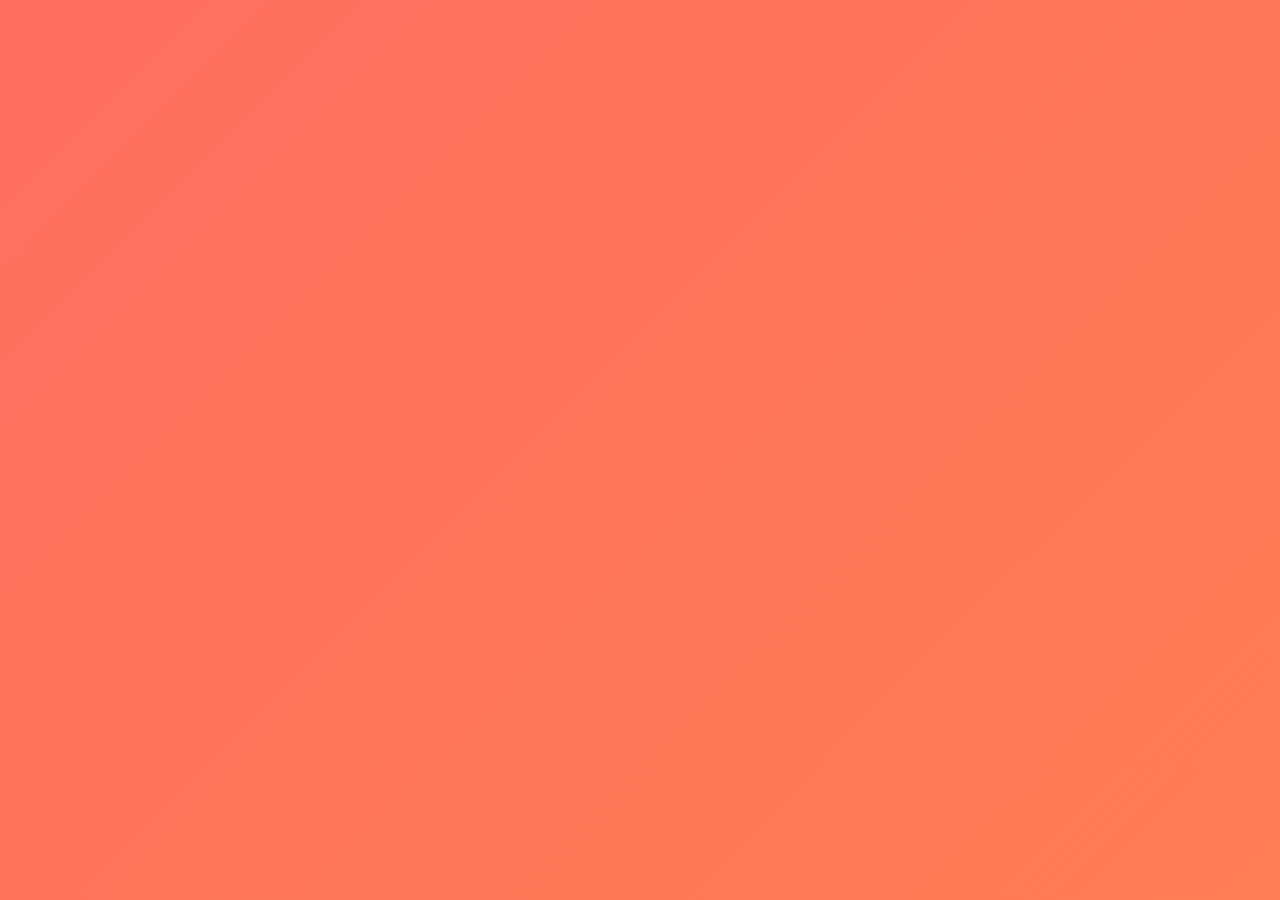
<file: index.html>
<!DOCTYPE html>
<html lang="en">
<head>
    <meta charset="UTF-8">
    <meta name="viewport" content="width=device-width, initial-scale=1.0">
    <title>Happy Birthday!</title>
    <link rel="stylesheet" href="style.css">
    <link rel="preconnect" href="https://fonts.googleapis.com">
    <link rel="preconnect" href="https://fonts.gstatic.com" crossorigin>
    <link href="https://fonts.googleapis.com/css2?family=Dancing+Script:wght@700&family=Pacifico&family=Quicksand:wght@400;700&display=swap" rel="stylesheet">
</head>
<body class="page-transition">
    <div class="background-animation"></div>

    <div class="container welcome-page">
        <h1 class="fade-in-text">Happy Birthday, Dharani!</h1>
        <p class="fade-in-text delay-1">Wishing you a day filled with joy, laughter, and everything wonderful.</p>
        <button id="exploreButton" class="cta-button bounce">Explore Our Memories</button>
    </div>

    <script src="script.js"></script>
</body>
</html>
</file>
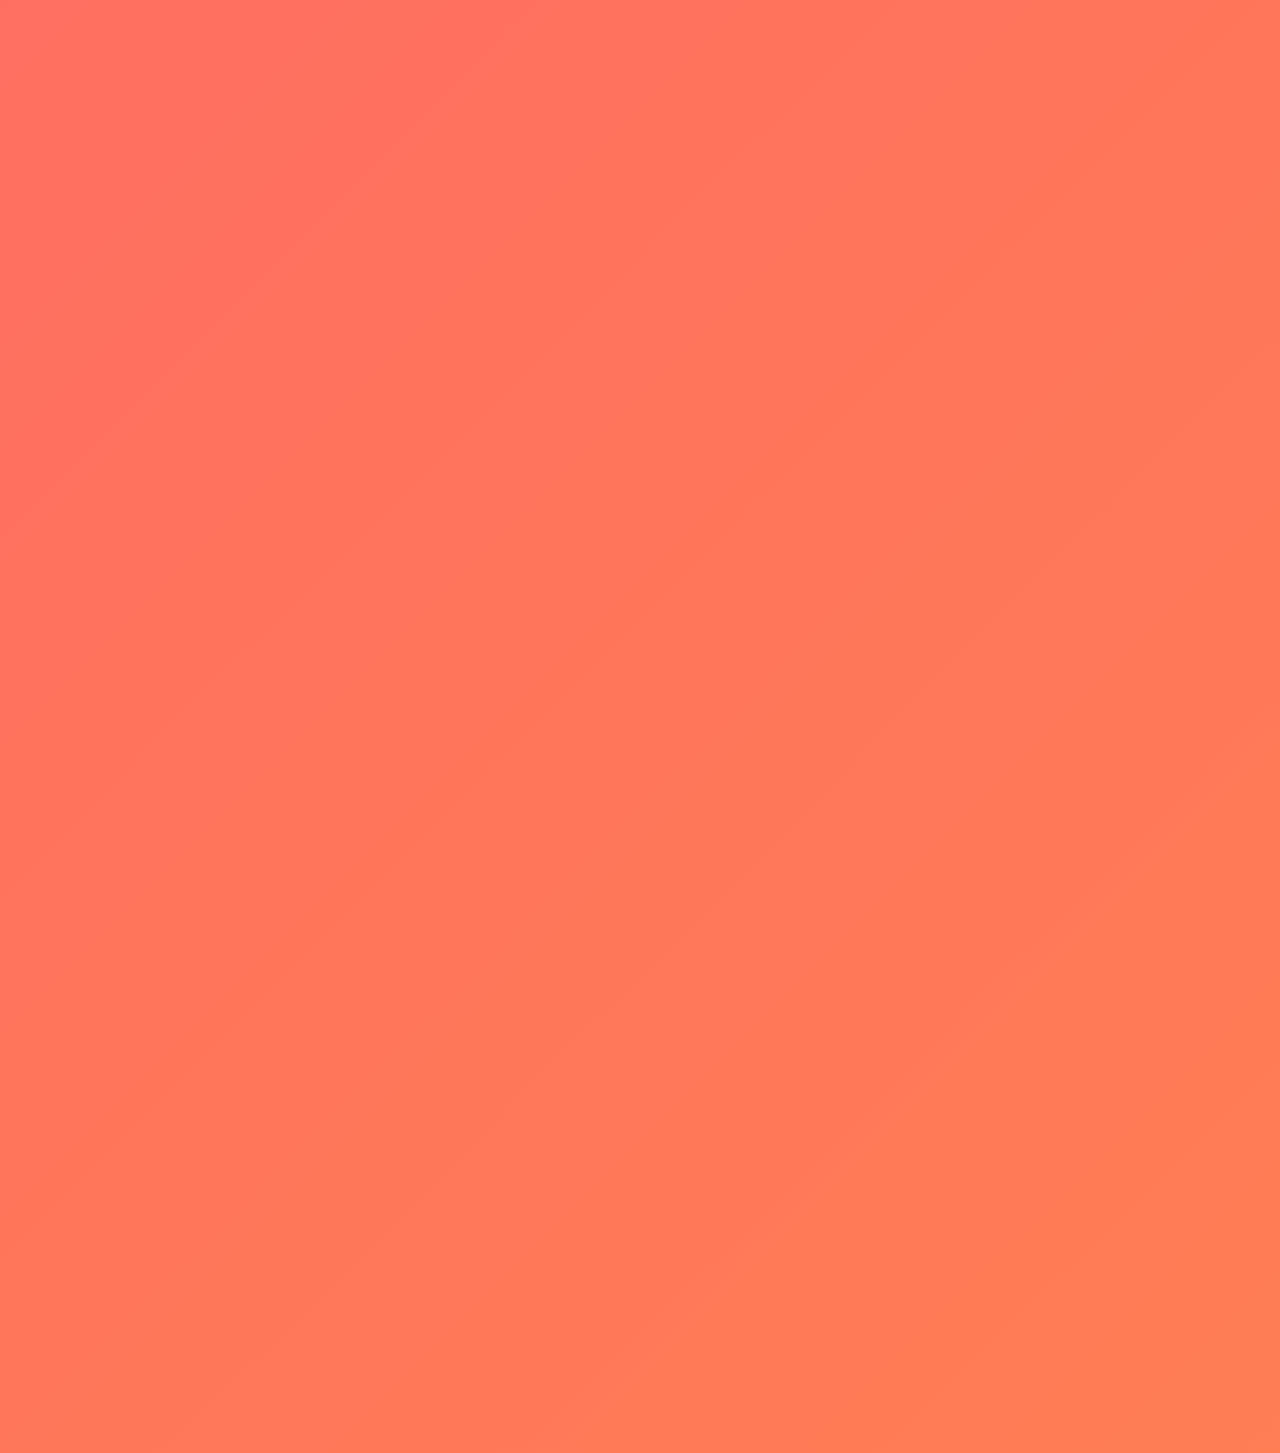
<file: quotes.html>
<!DOCTYPE html>
<html lang="en">
<head>
    <meta charset="UTF-8">
    <meta name="viewport" content="width=device-width, initial-scale=1.0">
    <title>Inspirational Quotes</title>
    <link rel="stylesheet" href="style.css">
    <link rel="preconnect" href="https://fonts.googleapis.com">
<link rel="preconnect" href="https://fonts.gstatic.com" crossorigin>
<link href="https://fonts.googleapis.com/css2?family=Playfair+Display:wght@700&family=Roboto:wght@400;500&display=swap" rel="stylesheet">

</head>
<body class="page-transition">
    <div class="container quotes-page">
        <h1 class="slide-in-top">Words of Wisdom</h1>
        <div class="quotes-section">
            <blockquote class="fade-in-quote delay-0">
                "The best way to predict the future is to create it."
                <cite>– Peter Drucker</cite>
            </blockquote>
            <blockquote class="fade-in-quote delay-1">
                "Life is what happens when you're busy making other plans."
                <cite>– John Lennon</cite>
            </blockquote>
            <blockquote class="fade-in-quote delay-2">
                "Believe you can and you're halfway there."
                <cite>– Theodore Roosevelt</cite>
            </blockquote>
            <blockquote class="fade-in-quote delay-3">
                "The only way to do great work is to love what you do."
                <cite>– Steve Jobs</cite>
            </blockquote>
            <blockquote class="fade-in-quote delay-4">
                "Happiness is not something ready-made. It comes from your own actions."
                <cite>– Dalai Lama XIV</cite>
            </blockquote>
            </div>
        <p class="final-message fade-in-text delay-5">Thank you for being an amazing part of my life. Wishing you endless happiness!</p>
        <button id="backToHomeButton" class="cta-button bounce">Back to Home</button>
    </div>

    <script src="script.js"></script>
</body>
</html>
</file>
<file: style.css>
/* Custom Properties (Variables) */
:root {
    /* Gradient Color Palette - Adjusted for a more vibrant, kid-friendly feel */
    --gradient-1-start: #ff6f61; /* Bright Coral */
    --gradient-1-end: #ffa82c; /* Sunny Orange */

    --gradient-2-start: #81e6d9; /* Aqua Blue */
    --gradient-2-end: #b8ffd2; /* Mint Green */

    --gradient-3-start: #ff8ad8; /* Hot Pink */
    --gradient-3-end: #af7aff; /* Electric Purple */

    --text-color-dark: #2a2a2a; /* Slightly darker for better contrast on light backgrounds */
    --text-color-light: #fff;

    --font-heading: 'Dancing Script', cursive;
    --font-body: 'Quicksand', sans-serif;
    --font-decorative: 'Pacifico', cursive;
    --transition-speed: 0.5s ease-in-out;
}

/* General Body Styling - Now with a more dynamic background gradient */
body {
    margin: 0;
    font-family: var(--font-body);
    color: var(--text-color-dark);
    line-height: 1.6;
    overflow-x: hidden; /* Prevent horizontal scroll from animations */
    background: linear-gradient(135deg, var(--gradient-1-start), var(--gradient-1-end));
    min-height: 100vh;
    display: flex;
    justify-content: center;
    align-items: center;
    flex-direction: column;
    position: relative;
    box-sizing: border-box;
    /* Add subtle background animation */
    background-size: 400% 400%; /* Larger background to animate movement */
    animation: backgroundPan 15s ease infinite alternate; /* Pan effect */
}

/* New: Background Pan Animation */
@keyframes backgroundPan {
    0% { background-position: 0% 50%; }
    50% { background-position: 100% 50%; }
    100% { background-position: 0% 50%; }
}


/* Page Transitions - Added a slight bounce for more flair */
.page-transition {
    animation: fadeInBounce 1s ease-in-out forwards;
}

@keyframes fadeInBounce {
    0% { opacity: 0; transform: translateY(50px) scale(0.9); }
    80% { opacity: 1; transform: translateY(-5px) scale(1.02); }
    100% { opacity: 1; transform: translateY(0) scale(1); }
}

/* Page Exit Animation (Add this if you haven't already from script.js comments) */
.page-exit {
    animation: fadeOutShrink 0.8s ease-in-out forwards;
}

@keyframes fadeOutShrink {
    from { opacity: 1; transform: translateY(0) scale(1); }
    to { opacity: 0; transform: translateY(-30px) scale(0.9); }
}


/* Container for Centering Content - Subtle rotate and scale */
.container {
    max-width: 900px;
    margin: 40px auto;
    padding: 30px;
    background-color: rgba(255, 255, 255, 0.95);
    border-radius: 15px;
    box-shadow: 0 10px 30px rgba(0, 0, 0, 0.2); /* Stronger shadow */
    text-align: center;
    position: relative;
    z-index: 2; /* Above background animation */
    box-sizing: border-box;
    transform: scale(0.95) rotateY(10deg); /* Initial state for new animation */
    opacity: 0;
    animation: containerLoad 1s forwards cubic-bezier(0.2, 0.8, 0.2, 1);
}

@keyframes containerLoad {
    to { transform: scale(1) rotateY(0deg); opacity: 1; }
}

/* Headings - Now with a gradient text effect */
h1, h2, h3 {
    font-family: var(--font-heading);
    /* Apply gradient to text */
    background: linear-gradient(45deg, var(--gradient-1-start), var(--gradient-2-end));
    -webkit-background-clip: text;
    -webkit-text-fill-color: transparent;
    color: transparent; /* Fallback for browsers not supporting text clipping */
    margin-bottom: 20px;
    text-shadow: 2px 2px 5px rgba(0, 0, 0, 0.15); /* Slightly stronger shadow */
}

h1 {
    font-size: 3.8em; /* Slightly larger */
    letter-spacing: 2px;
}

/* Buttons (Call to Action) - Gradient background and subtle hover pulse */
.cta-button {
    background: linear-gradient(90deg, var(--gradient-2-start), var(--gradient-3-start)); /* Using different gradients for vibrancy */
    color: var(--text-color-light);
    border: none;
    padding: 18px 35px; /* Slightly larger padding */
    font-size: 1.3em; /* Slightly larger font */
    font-family: var(--font-decorative);
    border-radius: 50px;
    cursor: pointer;
    transition: all 0.4s ease-in-out; /* Longer transition */
    margin-top: 40px; /* More margin */
    letter-spacing: 2px; /* More spacing */
    box-shadow: 0 8px 20px rgba(0, 0, 0, 0.3); /* Stronger shadow */
    position: relative; /* For pulse effect */
    overflow: hidden; /* For shine effect */
}

.cta-button:hover {
    transform: translateY(-8px) scale(1.08); /* More pronounced lift and scale */
    box-shadow: 0 12px 28px rgba(0, 0, 0, 0.4);
}

/* New: Button Shine Effect on Hover */
.cta-button::before {
    content: '';
    position: absolute;
    top: 0;
    left: -75%;
    width: 50%;
    height: 100%;
    background: rgba(255, 255, 255, 0.3);
    transform: skewX(-20deg);
    transition: all 0.5s ease-in-out;
}

.cta-button:hover::before {
    left: 125%;
}


/* --- Animations --- */

/* Background Confetti Animation (for opening page) - More pieces and variations */
.background-animation {
    position: absolute;
    top: 0;
    left: 0;
    width: 100%;
    height: 100%;
    overflow: hidden;
    z-index: 1;
    pointer-events: none; /* Allows clicks through confetti */
}

/* Manual Confetti Pieces - For plain CSS, replace the SCSS loop */
/* You need to add these divs to your `index.html` inside `<div class="background-animation"></div>` */
/*
<div class="confetti c1"></div>
<div class="confetti c2"></div>
<div class="confetti c3"></div>
<div class="confetti c4"></div>
<div class="confetti c5"></div>
<div class="confetti c6"></div>
<div class="confetti c7"></div>
<div class="confetti c8"></div>
<div class="confetti c9"></div>
<div class="confetti c10"></div>
<div class="confetti c11"></div>
<div class="confetti c12"></div>
<div class="confetti c13"></div>
<div class="confetti c14"></div>
<div class="confetti c15"></div>
*/
.confetti {
    position: absolute;
    opacity: 0;
    animation: confettiFall 10s infinite linear forwards;
    transform: scale(0);
}

/* Confetti colors updated to match new palette */
.confetti.c1 { width: 15px; height: 15px; background-color: #81e6d9; border-radius: 50%; top: -10%; left: 10%; animation-delay: 0.2s; }
.confetti.c2 { width: 12px; height: 12px; background-color: #b8ffd2; border-radius: 0; top: -5%; left: 40%; animation-delay: 1.0s; }
.confetti.c3 { width: 18px; height: 18px; background-color: #ffa82c; border-radius: 20%; top: -12%; left: 80%; animation-delay: 2.5s; }
.confetti.c4 { width: 10px; height: 10px; background-color: #ff8ad8; border-radius: 50%; top: -8%; left: 25%; animation-delay: 0.8s; }
.confetti.c5 { width: 20px; height: 20px; background-color: #af7aff; border-radius: 10%; top: -15%; left: 55%; animation-delay: 3.2s; }
.confetti.c6 { width: 14px; height: 14px; background-color: #ff6f61; border-radius: 0; top: -7%; left: 70%; animation-delay: 1.5s; }
.confetti.c7 { width: 16px; height: 16px; background-color: #b8ffd2; border-radius: 50%; top: -11%; left: 5%; animation-delay: 4.0s; }
.confetti.c8 { width: 13px; height: 13px; background-color: #81e6d9; border-radius: 30%; top: -6%; left: 90%; animation-delay: 0.6s; }
.confetti.c9 { width: 17px; height: 17px; background-color: #ffa82c; border-radius: 10%; top: -13%; left: 30%; animation-delay: 2.0s; }
.confetti.c10 { width: 11px; height: 11px; background-color: #ff8ad8; border-radius: 50%; top: -9%; left: 65%; animation-delay: 3.5s; }
.confetti.c11 { width: 19px; height: 19px; background-color: #af7aff; border-radius: 0; top: -14%; left: 15%; animation-delay: 0.4s; }
.confetti.c12 { width: 10px; height: 10px; background-color: #ff6f61; border-radius: 50%; top: -4%; left: 85%; animation-delay: 2.8s; }
.confetti.c13 { width: 15px; height: 15px; background-color: #81e6d9; border-radius: 20%; top: -10%; left: 50%; animation-delay: 1.8s; }
.confetti.c14 { width: 12px; height: 12px; background-color: #b8ffd2; border-radius: 0; top: -7%; left: 5%; animation-delay: 4.5s; }
.confetti.c15 { width: 18px; height: 18px; background-color: #ffa82c; border-radius: 50%; top: -16%; left: 75%; animation-delay: 0.9s; }

@keyframes confettiFall {
    0% {
        transform: translateY(-100px) rotate(0deg) scale(0);
        opacity: 0;
    }
    10% {
        opacity: 1;
        transform: translateY(0px) rotate(30deg) scale(1);
    }
    100% {
        transform: translateY(100vh) rotate(720deg) scale(1.2);
        opacity: 0;
    }
}

/* Text Fade-in Animation - Now with a subtle pulse after fading in */
.fade-in-text {
    opacity: 0;
    transform: translateY(20px);
    animation: fadeInText 1s ease-out forwards, pulseText 2s infinite ease-in-out 3s; /* Pulse after 3s */
}

@keyframes fadeInText {
    to {
        opacity: 1;
        transform: translateY(0);
    }
}

@keyframes pulseText {
    0%, 100% { transform: scale(1); }
    50% { transform: scale(1.02); }
}


/* Button Bounce Animation - Adjusted timing and intensity */
.bounce {
    animation: bounce 2.5s infinite ease-in-out; /* Slower, more graceful bounce */
}

@keyframes bounce {
    0%, 100% { transform: translateY(0); }
    30% { transform: translateY(-8px); } /* Less height */
    70% { transform: translateY(-4px); }
}


/* --- Memories Page Specific Styles --- */
.memories-grid {
    display: grid;
    grid-template-columns: repeat(auto-fit, minmax(280px, 1fr));
    gap: 35px; /* Slightly more space */
    margin-top: 50px; /* More margin */
    padding: 20px;
}

.memory-card {
    background-color: var(--text-color-light);
    border-radius: 15px; /* Slightly more rounded */
    overflow: hidden;
    box-shadow: 0 10px 25px rgba(0, 0, 0, 0.15); /* Stronger shadow */
    transition: transform 0.5s ease-out, box-shadow 0.5s ease-out; /* Slower transition */
    cursor: pointer;
    position: relative;
    opacity: 0;
    transform: translateY(50px) scale(0.9);
    animation: cardLoad 1s forwards cubic-bezier(0.2, 0.8, 0.2, 1); /* New animation */
}

/* Staggered animation for memory cards */
.memories-grid .memory-card:nth-child(1) { animation-delay: 0.1s; }
.memories-grid .memory-card:nth-child(2) { animation-delay: 0.2s; }
.memories-grid .memory-card:nth-child(3) { animation-delay: 0.3s; }
.memories-grid .memory-card:nth-child(4) { animation-delay: 0.4s; }
.memories-grid .memory-card:nth-child(5) { animation-delay: 0.5s; }
.memories-grid .memory-card:nth-child(6) { animation-delay: 0.6s; }
/* Add more :nth-child rules if you have more images */

/* New: Memory Card Load Animation (combines slide and scale) */
@keyframes cardLoad {
    to {
        opacity: 1;
        transform: translateY(0) scale(1);
    }
}

.memory-card:hover {
    transform: translateY(-15px) scale(1.05) rotateZ(2deg); /* More lift, scale, and slight rotation */
    box-shadow: 0 20px 45px rgba(0, 0, 0, 0.3); /* Even stronger shadow */
}

.memory-card img {
    width: 100%;
    height: 280px; /* Slightly taller images */
    object-fit: cover;
    display: block;
    transition: transform 0.4s ease-in-out; /* Slower zoom */
}

.memory-card:hover img {
    transform: scale(1.1); /* More pronounced zoom */
}

.memory-card .caption {
    padding: 20px; /* More padding */
    text-align: center; /* Center caption text */
    background: linear-gradient(to top, rgba(255,255,255,0.9), rgba(255,255,255,0.7)); /* Subtle gradient background for caption */
}

.memory-card .caption h3 {
    font-family: var(--font-body);
    font-size: 1.5em; /* Slightly larger */
    color: var(--text-color-dark); /* Use dark text for better contrast on caption */
    /* Remove gradient for caption heading if it clashes */
    background: none;
    -webkit-background-clip: unset;
    -webkit-text-fill-color: unset;
    text-shadow: none;
    margin-top: 0;
    margin-bottom: 8px;
}

.memory-card .caption p {
    font-size: 1em; /* Slightly larger date text */
    color: #555; /* Darker grey for dates */
    margin: 0;
}

/* Slide in from top animation for headings on subsequent pages - Slight bounce */
.slide-in-top {
    opacity: 0;
    transform: translateY(-50px);
    animation: slideInTopBounce 1s forwards cubic-bezier(0.2, 0.8, 0.2, 1);
}

@keyframes slideInTopBounce {
    0% { opacity: 0; transform: translateY(-50px); }
    70% { opacity: 1; transform: translateY(10px); }
    100% { opacity: 1; transform: translateY(0); }
}

/* --- Quotes Page Specific Styles --- */
.quotes-section {
    margin-top: 40px; /* More space */
}

blockquote {
    /* Gradient background for blockquotes */
    background: linear-gradient(135deg, var(--gradient-3-start), var(--gradient-2-end)); /* Using new vibrant gradients */
    color: var(--text-color-light);
    margin: 25px auto; /* More margin */
    padding: 25px 35px; /* More padding */
    border-left: 10px solid var(--gradient-1-end); /* Using a vibrant gradient color for border */
    border-radius: 10px; /* Slightly more rounded */
    font-size: 1.4em; /* Slightly larger font */
    line-height: 1.9; /* More line height */
    position: relative;
    max-width: 750px; /* Wider quotes */
    box-shadow: 0 8px 25px rgba(0, 0, 0, 0.2); /* Stronger shadow */
    font-family: var(--font-decorative);
    font-style: italic;
    opacity: 0;
    transform: translateX(-80px) rotateY(-15deg); /* New initial state for animation */
    animation: quoteReveal 1.2s forwards cubic-bezier(0.25, 0.46, 0.45, 0.94);
    transition: transform 0.3s ease, box-shadow 0.3s ease; /* Hover transition */
}

/* New: Quote Hover Effect */
blockquote:hover {
    transform: scale(1.02);
    box-shadow: 0 12px 30px rgba(0, 0, 0, 0.3);
}

/* Staggered animation for quotes */
.fade-in-quote.delay-0 { animation-delay: 0.1s; }
.fade-in-quote.delay-1 { animation-delay: 0.5s; }
.fade-in-quote.delay-2 { animation-delay: 0.9s; }
.fade-in-quote.delay-3 { animation-delay: 1.3s; }
.fade-in-quote.delay-4 { animation-delay: 1.7s; }
/* Add more delays for more quotes */

/* New: Quote Reveal Animation */
@keyframes quoteReveal {
    to {
        opacity: 1;
        transform: translateX(0) rotateY(0deg);
    }
}

blockquote cite {
    display: block;
    margin-top: 20px; /* More margin */
    font-size: 0.9em; /* Slightly larger */
    text-align: right;
    color: rgba(255, 255, 255, 0.9); /* Brighter cite color */
    font-style: normal;
}

.final-message {
    font-size: 1.8em; /* Larger final message */
    font-family: var(--font-heading);
    /* Gradient text for final message */
    background: linear-gradient(90deg, var(--gradient-1-end), var(--gradient-3-start));
    -webkit-background-clip: text;
    -webkit-text-fill-color: transparent;
    color: transparent; /* Fallback */
    margin-top: 60px; /* More margin */
    text-shadow: 1px 1px 3px rgba(0, 0, 0, 0.15); /* Stronger shadow */
    animation: fadeInText 1s ease-out forwards, heartbeat 1.5s infinite alternate 3s; /* Heartbeat effect */
}

/* New: Heartbeat animation for final message */
@keyframes heartbeat {
    0% { transform: scale(1); }
    50% { transform: scale(1.03); }
    100% { transform: scale(1); }
}


/* Responsive Design - Adjusted values for larger scale */
@media (max-width: 768px) {
    h1 {
        font-size: 2.8em;
    }

    .container {
        margin: 20px;
        padding: 25px;
    }

    .cta-button {
        padding: 15px 30px;
        font-size: 1.1em;
    }

    .memories-grid {
        gap: 25px;
    }

    .memory-card img {
        height: 220px;
    }

    blockquote {
        font-size: 1.2em;
        padding: 20px 25px;
    }

    .final-message {
        font-size: 1.4em;
    }
}

@media (max-width: 480px) {
    h1 {
        font-size: 2.2em;
        letter-spacing: 1px;
    }

    p {
        font-size: 0.95em;
    }

    .cta-button {
        width: 90%;
        max-width: 280px;
        padding: 12px 20px;
        font-size: 1em;
    }

    .memories-grid {
        grid-template-columns: 1fr;
        gap: 20px;
    }

    .memory-card img {
        height: 180px;
    }

    blockquote {
        font-size: 1em;
        padding: 15px 20px;
        margin: 15px auto;
    }

    .final-message {
        font-size: 1.2em;
    }
}
</file>
